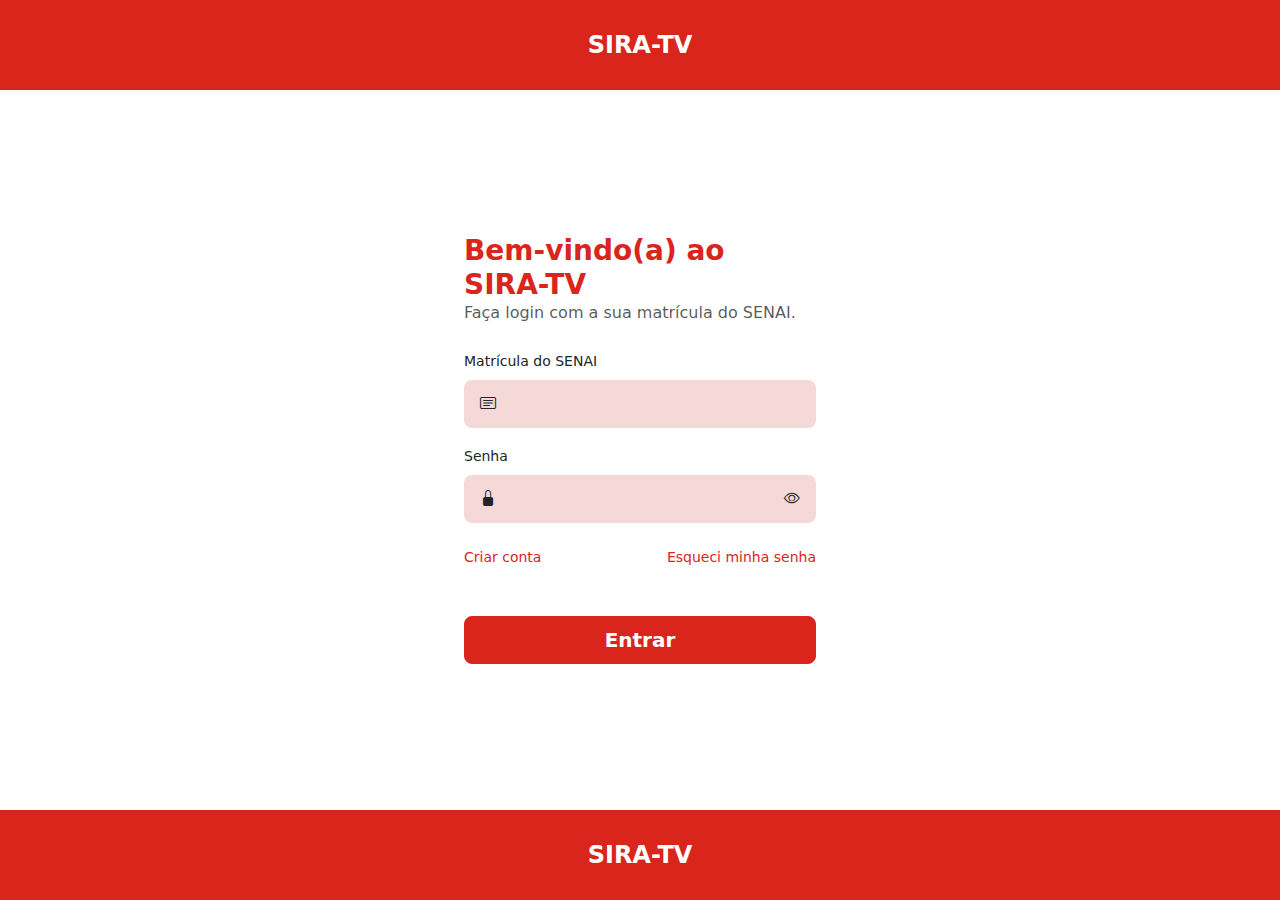
<file: index.html>
<!DOCTYPE html>

<html lang="pt-BR">

<head>
    <meta charset="UTF-8">
    <meta name="viewport" content="width=device-width, initial-scale=1.0"> 
    <title>Login | SIRA-TV</title>

    <!-- Links -->
    <link rel="stylesheet" href="https://cdn.jsdelivr.net/npm/bootstrap-icons@1.11.3/font/bootstrap-icons.min.css">
    <link href="https://cdn.jsdelivr.net/npm/bootstrap@5.3.3/dist/css/bootstrap.min.css" rel="stylesheet">
    <link rel="stylesheet" href="css/styleindex.css">
    
</head>

<body class="bg-light-gray">
    
    
    <div class="mobile-container d-flex flex-column min-vh-100"> 
        
        <!-- Header -->
        <header class="navbar-top bg-senai text-white d-flex justify-content-center align-items-center">
            <span class="fs-4 fw-bold">SIRA-TV</span>
        </header>

        <!-- Forms e Boas-Vindas -->
        <main class="container px-4 flex-grow-1 "> 
            
            <h1 class="text-senai fs-3 fw-bold mb-0">Bem-vindo(a) ao SIRA-TV</h1>
            <p class="text-muted mb-4">Faça login com a sua matrícula do SENAI.</p>

            <form id="LoginForm">
                
                <!-- Matricula -->
                <div class="mb-3">
                    <label for="matricula" class="form-label small">Matrícula do SENAI</label>
                    <div class="input-group">
                        <span class="input-group-text rounded-pill-custom d-flex align-items-center justify-content-center">
                            <i class="bi bi-card-text "></i>
                        </span>
                        <input type="text" class="form-control rounded-pill-custom" id="matricula" >
                    </div>
                </div>

                <!-- Senha -->
                <div class="mb-4">
                    <label for="senha" class="form-label small">Senha</label>
                    <div class="input-group">
                        <span class="input-group-text rounded-pill-custom d-flex align-items-center justify-content-center">
                            <i class="bi bi-lock-fill"></i>
                        </span>
                    <input type="password" class="form-control rounded-pill-custom" id="senha">
                        <span class="input-group-text rounded-pill-custom d-flex align-items-center justify-content-center">
                            <i class="bi bi-eye"></i>
                        </span>
                    </div>
                </div>

                <div class="d-flex justify-content-between mb-5">
                    <a href="signup.html" class="text-senai text-decoration-none small">Criar conta</a>
                    <a href="reset.html" class="text-senai text-decoration-none small">Esqueci minha senha</a>
                </div>

                <div class="d-grid gap-2">
                <a href="booking.html" class="btn btn-senai btn-lg rounded-3 fw-bold text-decoration-none">
                        Entrar</a>
                </div>
            </form>
            
        </main>

        <!-- Footer -->
        <footer class="navbar-bottom bg-senai text-white d-flex justify-content-center align-items-center">
            <span class="fs-4 fw-bold">SIRA-TV</span>
        </footer>

    </div>


    <script src="https://cdn.jsdelivr.net/npm/bootstrap@5.3.3/dist/js/bootstrap.bundle.min.js"></script>
    <script src="js/Interaçõesgerais.js"></script>

</body>

</html>
</file>
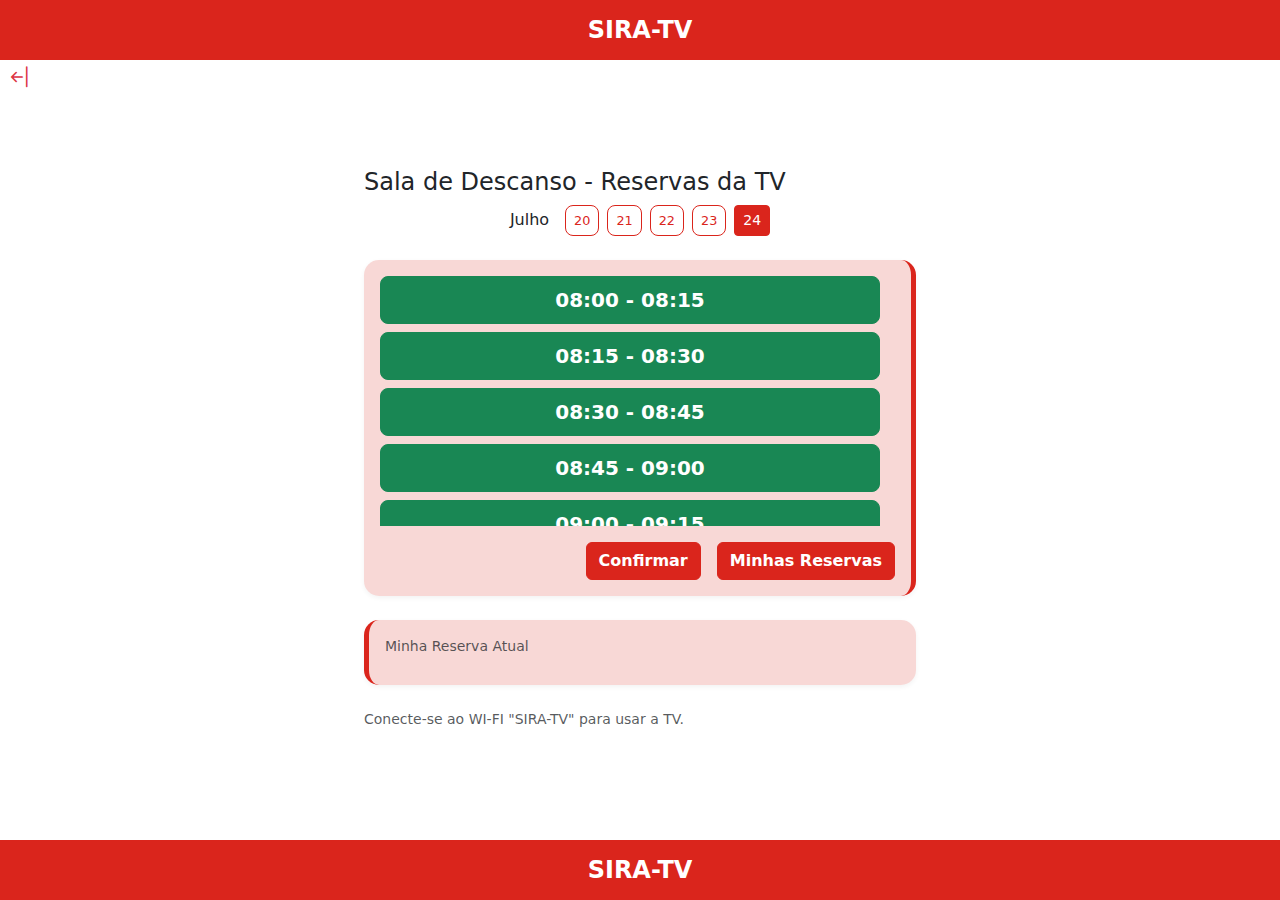
<file: booking.html>
<!DOCTYPE html>
<html lang="pt-BR">
<head>

    <meta charset="UTF-8">
    <meta name="viewport" content="width=device-width, initial-scale=1.0">
    <title>Booking | SIRA-TV</title>

    <!-- Links -->
    <link href="https://cdn.jsdelivr.net/npm/bootstrap@5.3.3/dist/css/bootstrap.min.css" rel="stylesheet">
    <link rel="stylesheet" href="https://cdn.jsdelivr.net/npm/bootstrap-icons@1.11.3/font/bootstrap-icons.min.css">
    <link rel="stylesheet" href="css/stylebooking.css">

</head>

<body class="bg-light-gray d-flex flex-column min-vh-100">

    
    <!-- Header -->
    <header class="navbar-top bg-senai text-white d-flex justify-content-center align-items-center">
        <span class="fs-4 fw-bold">SIRA-TV</span>
    </header>

    <!-- Seta Voltando-->
    <a href="index.html"><i class="bi bi-arrow-bar-left mt-3 ms-2 text-danger fs-4"></i></a>

    <main class="container px-4 flex-grow-1 overflow-auto-y">
        
        <div class="pt-4 pb-2">
            <h2 class="fs-4 mb-0">Sala de Descanso - Reservas da TV</h2>
        </div>

        <!-- Dias Disponives -->
        <div class="d-flex gap-2 mb-4 justify-content-center">
            <span class=" me-2 align-self-center">Hoje</span>
            <button class="btn btn-sm btn-senai day-selector active">10</button>
            <button class="btn btn-sm btn-senai-outline day-selector">11</button>
            <button class="btn btn-sm btn-senai-outline day-selector">12</button>
            <button class="btn btn-sm btn-senai-outline day-selector">13</button>
            <button class="btn btn-sm btn-senai-outline day-selector">14</button>

        </div>

        <!-- Horarios Disponiveis -->
        <div class="schedule-card p-3 mb-4">
            
            <div class="time-slots-wrapper">
                <div class="d-grid gap-2">
                    <button class="btn btn-lg btn-success time-slot fw-bold">13:40 - 13:55</button>
                    <button class="btn btn-lg btn-success time-slot fw-bold">13:40 - 13:55</button>
                    <button class="btn btn-lg btn-success time-slot fw-bold">13:40 - 13:55</button>
                    
                    <button class="btn btn-lg btn-danger time-slot fw-bold">13:40 - 13:55</button>
                    <button class="btn btn-lg btn-danger time-slot fw-bold">13:40 - 13:55</button>
                    
                    <button class="btn btn-lg btn-success time-slot fw-bold">13:40 - 13:55</button>
                    <button class="btn btn-lg btn-success time-slot fw-bold">13:40 - 13:55</button>
                </div>
            </div>

        <!-- Confirmação painel das Reservas -->
            <div class="d-flex justify-content-end pt-3 gap-3">

                <button class="btn btn-senai fw-bold  ">Confirmar</button>

                <a href="mybooking.html" class="btn btn-senai fw-bold">Minhas Reservas</a>

            </div>

        </div>

        <!-- Informações da Reserva -->
        <div class="current-reservation-card p-3 mb-4">
            <p class="small text-muted mb-1">Minha Reserva Atual</p>
            <div class="d-flex justify-content-between align-items-center mb-2">
                <!-- Senha do WI-FI -->
                <h3 class=" me-2 align-self-center text-success">Reserva Confirmada</h3>
                <span class="small text-muted">
                <!-- Dia e Horario -->
                    <i class=""></i> <i class=""></i> 
                </span>
            </div>
        </div>

        <p class="small text-muted mb-0">Conecte-se ao WI-FI "SIRA-TV" para usar a TV.</p>

    </main>

    <!-- Footer -->
    <footer class="navbar-bottom bg-senai text-white d-flex justify-content-center align-items-center">
        <span class="fs-4 fw-bold">SIRA-TV</span>
    </footer>

<script src="js/Booking.js"></script>

</body>

</html>
</file>
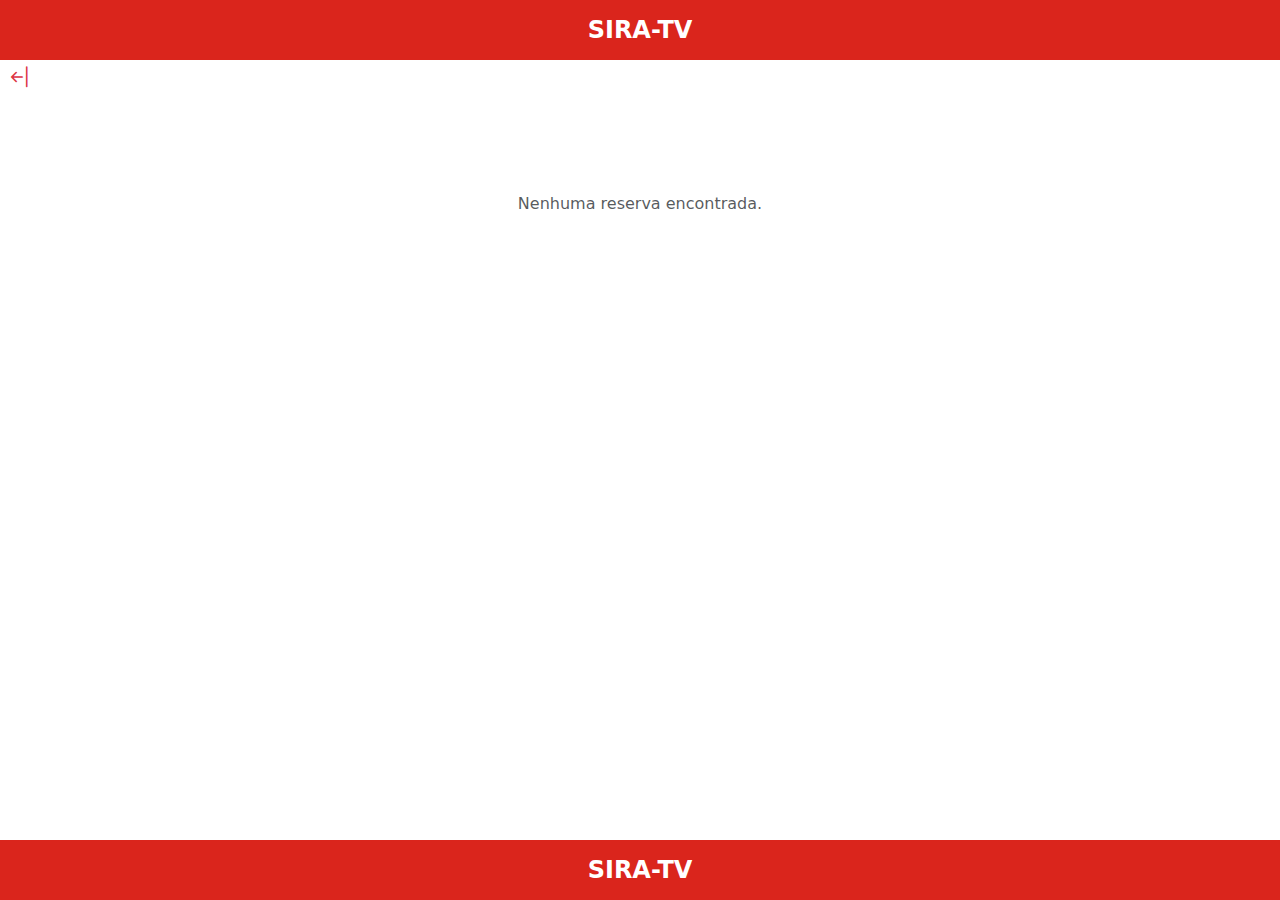
<file: mybooking.html>
<!DOCTYPE html>
<html lang="pt-BR">
<head>
    <meta charset="UTF-8">
    <meta name="viewport" content="width=device-width, initial-scale=1.0">
    <title>Booking | SIRA-TV</title>

    <!-- Links -->
    <link href="https://cdn.jsdelivr.net/npm/bootstrap@5.3.3/dist/css/bootstrap.min.css" rel="stylesheet">
    <link rel="stylesheet" href="https://cdn.jsdelivr.net/npm/bootstrap-icons@1.11.3/font/bootstrap-icons.min.css">
    <link rel="stylesheet" href="css/stylebooking.css">
</head>

<body class="bg-light-gray d-flex flex-column min-vh-100">
    
    <!-- Header -->
    <header class="navbar-top bg-senai text-white d-flex justify-content-center align-items-center">
        <span class="fs-4 fw-bold">SIRA-TV</span>
    </header>

    <!-- Seta Voltando-->
    <a href="booking.html"><i class="bi bi-arrow-bar-left mt-3 ms-2 text-danger fs-4"></i></a>

    <main class="container px-4 flex-grow-1 overflow-auto-y">
        
        <!-- Informações da Reserva -->
        <div class="current-reservation-card p-3 mb-4">
            <p class="small text-muted mb-1">Minha Reserva Atual</p>
            <div class="d-flex justify-content-between align-items-center mb-2">
                <!-- Status da Reserva -->
                <h3 class=" me-2 align-self-center text-success">Reserva Confirmada</h3>
                <span class="small text-muted">
                    <!-- Dia e Horario -->
                    <i class="bi bi-calendar"></i> 13:40 - 13:55 <i class="bi bi-alarm"></i> 01/10
                </span>
            </div>
            <div class="d-flex justify-content-end pt-3 gap-3">
                <button class="btn btn-senai fw-bold  ">Cancelar</button>
            </div>
        </div>

        


    </main>



    <!-- Footer -->
    <footer class="navbar-bottom bg-senai text-white d-flex justify-content-center align-items-center">
        <span class="fs-4 fw-bold">SIRA-TV</span>
    </footer>

    <script src="js/MyBooking.js"></script>

</body>

</html>
</file>
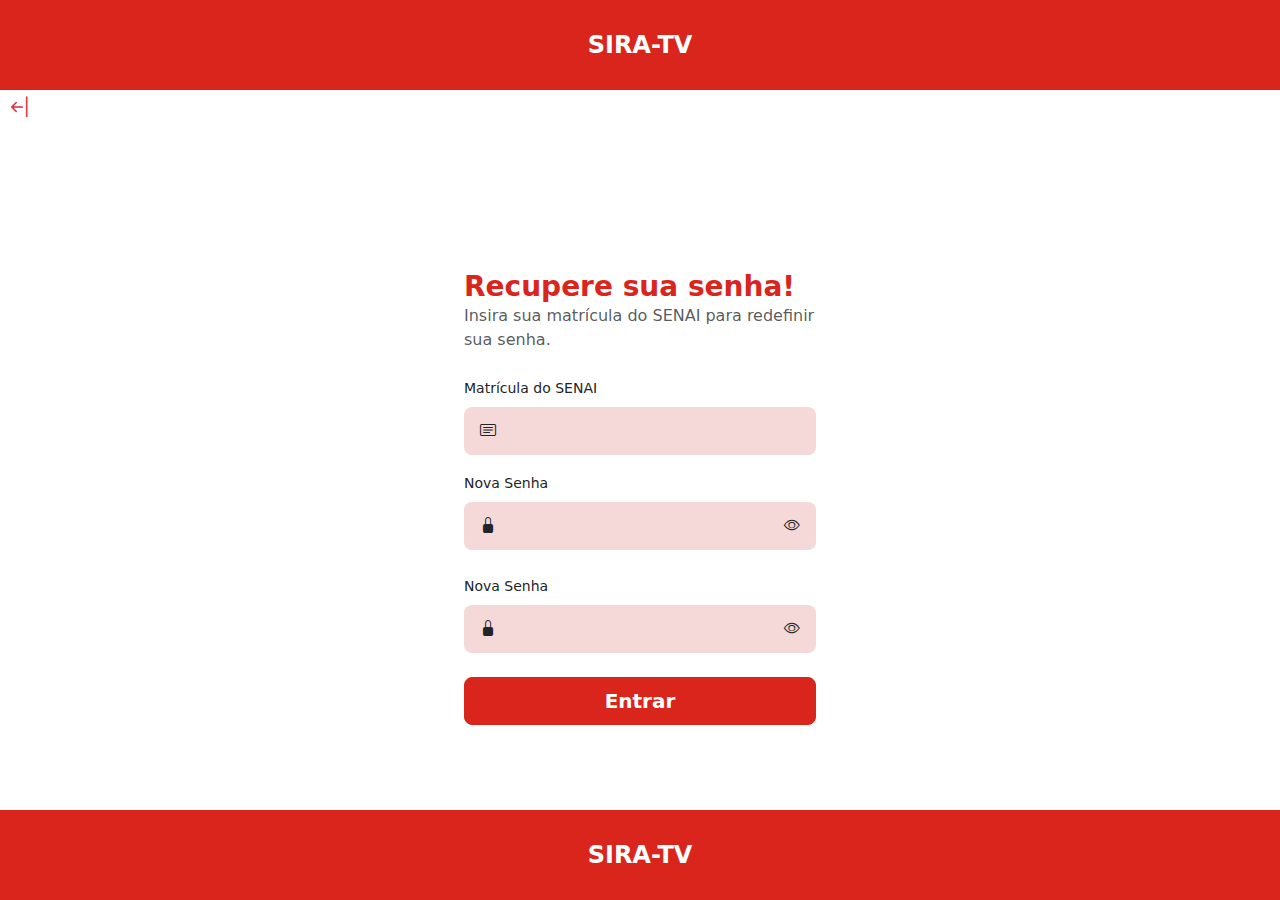
<file: reset.html>
<!DOCTYPE html>

<html lang="pt-BR">

<head>
    <meta charset="UTF-8">
    <meta name="viewport" content="width=device-width, initial-scale=1.0"> 
    <title>Reset | SIRA-TV</title>

    <!-- Links -->
    <link rel="stylesheet" href="https://cdn.jsdelivr.net/npm/bootstrap-icons@1.10.5/font/bootstrap-icons.css">
    <link href="https://cdn.jsdelivr.net/npm/bootstrap@5.3.3/dist/css/bootstrap.min.css" rel="stylesheet">
    <link rel="stylesheet" href="css/styleindex.css">

</head>

<body class="bg-light-gray">
    
    
    <div class="mobile-container d-flex flex-column min-vh-100"> 
        
        <!-- Header -->
        <header class="navbar-top bg-senai text-white d-flex justify-content-center align-items-center">
            <span class="fs-4 fw-bold">SIRA-TV</span>
        </header>

        <!-- Seta Voltando-->
        <a href="index.html"><i class="bi bi-arrow-bar-left mt-3 ms-2 text-danger fs-4"></i></a>

        <!-- Forms e Boas-Vindas -->
        <main class="container px-4 flex-grow-1 ">
            
            <h1 class="text-senai fs-3 fw-bold mb-0">Recupere sua senha!</h1>
            <p class="text-muted mb-4">Insira sua matrícula do SENAI para redefinir sua senha.</p>

            <form>
                
                <!-- Matricula -->
                <div class="mb-3">
                    <label for="matricula" class="form-label small">Matrícula do SENAI</label>
                    <div class="input-group">
                        <span class="input-group-text rounded-pill-custom d-flex align-items-center justify-content-center">
                            <i class="bi bi-card-text"></i>
                        </span>
                        <input type="text" class="form-control rounded-pill-custom" id="matricula" >
                    </div>
                </div>
                
                <!-- Senha -->
                <div class="mb-4">
                    <label for="senha" class="form-label small">Nova Senha</label>
                    <div class="input-group">
                        <span class="input-group-text rounded-pill-custom d-flex align-items-center justify-content-center">
                            <i class="bi bi-lock-fill"></i>
                        </span>
                    <input type="password" class="form-control rounded-pill-custom" id="senha">
                        <span class="input-group-text rounded-pill-custom d-flex align-items-center justify-content-center">
                            <i class="bi bi-eye"></i>
                        </span>
                    </div>
                </div>

                <!-- Senha -->
                <div class="mb-4">
                    <label for="senha" class="form-label small">Nova Senha</label>
                    <div class="input-group">
                        <span class="input-group-text rounded-pill-custom d-flex align-items-center justify-content-center">
                            <i class="bi bi-lock-fill"></i>
                        </span>
                    <input type="password" class="form-control rounded-pill-custom" id="senha">
                        <span class="input-group-text rounded-pill-custom d-flex align-items-center justify-content-center">
                            <i class="bi bi-eye"></i>
                        </span>
                    </div>
                </div>

                <div class="d-grid gap-2">
                    <button type="submit" class="btn btn-senai btn-lg rounded-3 fw-bold">Entrar</button>
                </div>

            </form>
            
        </main>

        <!-- Footer -->
        <footer class="navbar-bottom bg-senai text-white d-flex justify-content-center align-items-center">
            <span class="fs-4 fw-bold">SIRA-TV</span>
        </footer>

    </div>

    <script src="https://cdn.jsdelivr.net/npm/bootstrap@5.3.3/dist/js/bootstrap.bundle.min.js"></script>

</body>

</html>
</file>
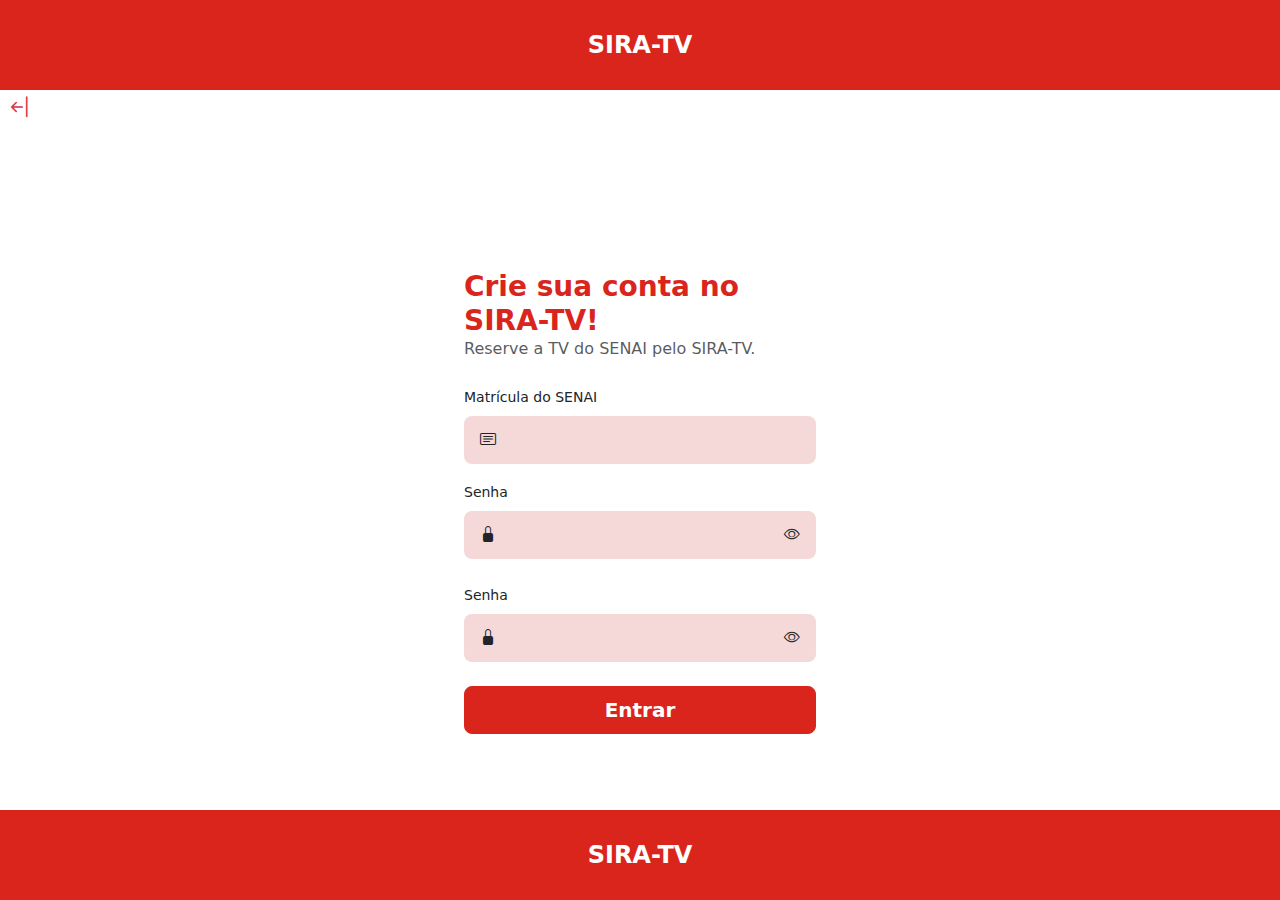
<file: signup.html>
<!DOCTYPE html>

<html lang="pt-BR">

<head>
    <meta charset="UTF-8">
    <meta name="viewport" content="width=device-width, initial-scale=1.0"> 
    <title>Signup | SIRA-TV</title>

    <!-- Links -->
    <link href="https://cdn.jsdelivr.net/npm/bootstrap@5.3.3/dist/css/bootstrap.min.css" rel="stylesheet">
    <link rel="stylesheet" href="https://cdn.jsdelivr.net/npm/bootstrap-icons@1.10.5/font/bootstrap-icons.css">
    <link rel="stylesheet" href="css/styleindex.css">

</head>

<body class="bg-light-gray">
    
    
    <div class="mobile-container d-flex flex-column min-vh-100"> 
        
        <!-- Header -->
        <header class="navbar-top bg-senai text-white d-flex justify-content-center align-items-center">
            <span class="fs-4 fw-bold">SIRA-TV</span>
        </header>
        
        <!-- Seta Voltando-->
        <a href="index.html"><i class="bi bi-arrow-bar-left mt-3 ms-2 text-danger fs-4"> </i></a>

        <!-- Forms e Boas-Vindas -->
        <main class="container px-4 flex-grow-1 ">
            
            <h1 class="text-senai fs-3 fw-bold mb-0">Crie sua conta no SIRA-TV!</h1>
            <p class="text-muted mb-4">Reserve a TV do SENAI pelo SIRA-TV.</p>

            <form>

                <!-- Matricula -->
                <div class="mb-3">
                    <label for="matricula" class="form-label small">Matrícula do SENAI</label>
                    <div class="input-group">
                        <span class="input-group-text rounded-pill-custom d-flex align-items-center justify-content-center">
                            <i class="bi bi-card-text"></i>
                        </span>
                        <input type="text" class="form-control rounded-pill-custom" id="matricula" >
                    </div>
                </div>
                
                <!-- Senha -->
                <div class="mb-4">
                    <label for="senha" class="form-label small">Senha</label>
                    <div class="input-group">
                        <span class="input-group-text rounded-pill-custom d-flex align-items-center justify-content-center">
                            <i class="bi bi-lock-fill"></i>
                        </span>
                    <input type="password" class="form-control rounded-pill-custom" id="senha">
                        <span class="input-group-text rounded-pill-custom d-flex align-items-center justify-content-center">
                            <i class="bi bi-eye"></i>
                        </span>
                    </div>
                </div>

                <!-- Senha -->
                <div class="mb-4">
                    <label for="senha" class="form-label small">Senha</label>
                    <div class="input-group">
                        <span class="input-group-text rounded-pill-custom d-flex align-items-center justify-content-center">
                            <i class="bi bi-lock-fill"></i>
                        </span>
                    <input type="password" class="form-control rounded-pill-custom" id="senha">
                        <span class="input-group-text rounded-pill-custom d-flex align-items-center justify-content-center">
                            <i class="bi bi-eye"></i>
                        </span>
                    </div>
                </div>

                <div class="d-grid gap-2">
                    <button type="submit" class="btn btn-senai btn-lg rounded-3 fw-bold">Entrar</button>
                </div>

            </form>
            
        </main>

        <!-- Footer -->
        <footer class="navbar-bottom bg-senai text-white d-flex justify-content-center align-items-center">
            <span class="fs-4 fw-bold">SIRA-TV</span>
        </footer>

    </div>

    <script src="https://cdn.jsdelivr.net/npm/bootstrap@5.3.3/dist/js/bootstrap.bundle.min.js"></script>

</body>

</html>
</file>
<file: css/styleindex.css>
/* Cores */

:root {
    --senai-red: #DA251C;
    --senai-pink-bg:  #F4D9D8;
    --light-gray:rgb(255, 255, 255);
}

.bg-senai {
    background-color: var(--senai-red) !important; 
}

.text-senai {
    color: var(--senai-red) !important;
}

.bg-light-gray {
    background-color: var(--light-gray);
}

.btn-senai {
    background-color: var(--senai-red);
    border-color: var(--senai-red);
    color: white;
    padding: 0. ; 
}

.btn-senai:hover {
    background-color: #DA251C; 
    border-color: #DA251C;
}


/* Style */

body {
    min-height: 100vh;
    margin: 0;
    display: block; 
}

/* Ajuste para o Mobile ser como um app*/
.mobile-container {
    width: 100%;
    min-height: 100vh;
    border-radius: 0; 
    box-shadow: none;
}

/* Container Centralizado */
.container{
    padding: 9rem;
    background-color: white;
    border-radius: 0.5rem;
    max-width: 90%; 
}

/* Header e Footer */
.navbar-top, .navbar-bottom {
    height: 10vh;
    width: 100%;
    display: flex;
    align-items: center;
    justify-content: center;
}

/* Input */
.rounded-pill-custom {
    background-color: var(--senai-pink-bg); 
    border: none; 
    border-radius: 0.5rem; 
    padding: 0.75rem 1rem; 
}

/* Input Focus */
.rounded-pill-custom:focus {
    border-color: transparent !important; 
    box-shadow: none !important; 
    background-color: var(--senai-pink-bg);
}


/* Media Para Desktop */
@media (min-width: 760px) {
    .container {
        width: 400px;  
        height: 650px; 
        max-width: none; 
        max-height: none; 
    }
}
</file>
<file: css/stylebooking.css>
/* Cores */
:root {
    --senai-red: #DA251C;
    --senai-pink-bg: rgba(218, 37, 28, 0.18); 
    --light-gray:rgb(255, 255, 255); 
    --schedule-card-bg: rgba(218, 37, 28, 0.18); 
    --current-card-bg: rgba(218, 37, 28, 0.18); 
}

/* Style*/
body {
    background-color: var(--light-gray);
    margin: 0;}

/* Ajustes para o Mobile ser como um app */
.mobile-container {
    width: 100%;
    min-height: 100vh;
    border-radius: 0; 
    box-shadow: none;
    display: flex;
    flex-direction: column;
}

/* Container Centralizado*/
.container{
    padding: 3rem;
    background-color: none;
    border-radius: 0.5rem;
    max-width: 90%; 
}


/* Header e Footer */
.navbar-top, .navbar-bottom {
    background-color: var(--senai-red) !important;
    height: 60px; 
}

.text-senai {
    color: var(--senai-red) !important;
}

/* Confirmar Reserva */
.btn-senai {
    background-color: var(--senai-red) !important;
    border-color: var(--senai-red) !important;
    color: white !important;
}

.btn-senai:hover {
    background-color: #A32525 !important; 
    border-color: #A32525 !important;
}


/* Card de Horários */
.schedule-card {
    background-color: var(--schedule-card-bg);
    border-radius: 15px;
    box-shadow: 0 2px 5px rgba(0, 0, 0, 0.05);
    border-right: 5px solid var(--senai-red); 
}

/* Scroow dos Horários */
.time-slots-wrapper {
    max-height: 250px; 
    overflow-y: auto;
    padding-right: 15px; 
}

/* Botoes dos dias */
.btn-senai-outline {
    border: 1px solid var(--senai-red);
    color: var(--senai-red);
    background-color: transparent;
    border-radius: 8px;
    padding: 0.25rem 0.5rem;
    font-size: 0.8rem;
}

.btn-senai-outline:hover, .btn-senai-outline.active {
    background-color: var(--senai-red);
    color: white;
}

/* Card de Reserva Atual */
.current-reservation-card {
    background-color: var(--current-card-bg);
    border-radius: 15px;
    border-left: 5px solid var(--senai-red); 
    box-shadow: 0 2px 5px rgba(0, 0, 0, 0.05);
}

/* Media Para Desktop */
@media (min-width: 760px) {
    .container {
        width: 600px;  
        height: 700px; 
        max-width: none; 
        max-height: none; 
    }
}
</file>
